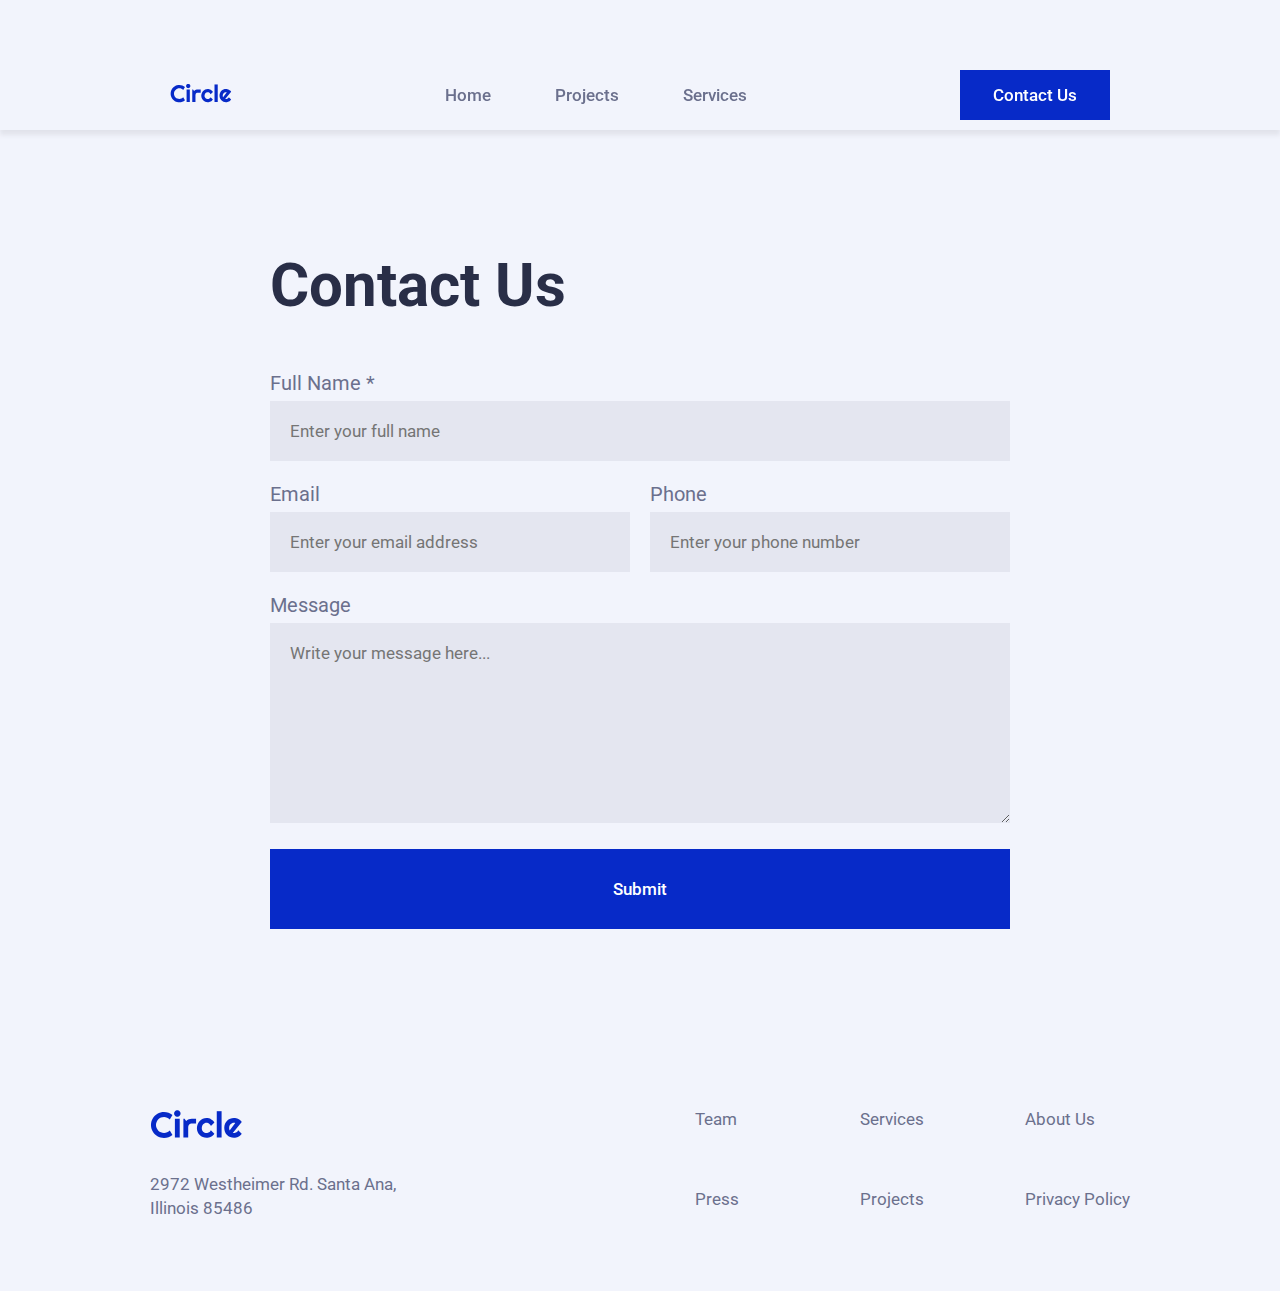
<file: pages/contact.html>
<!DOCTYPE html>
<html lang="en">

<head>
    <meta charset="UTF-8">
    <meta name="viewport" content="width=device-width, initial-scale=1.0">
    <title>Circle - contact us</title>
    <meta name="description" content="Circle is a digital design and development studio for websites and mobile apps.">
    <link rel="icon" type="image/x-icon" href="../project-assets/logos/favicon.ico">
    <link rel="stylesheet" href="../css/styles.css">
    <link rel="stylesheet" href="../css/contact.css">
</head>

<body>

    <header  class="container">
        <nav class="headline-med">

            <a href="../index.html"><img src="../project-assets/logos/circle.svg" alt="Circle logo" /></a>
            <ul>
                <li><a href="../index.html">Home</a></li>
                <li><a href="../index.html#projects">Projects</a></li>
                <li><a href="../index.html#services">Services</a></li>
            </ul>
            <a class="headline-med btn-blue" href="contact.html">Contact Us</a>
        </nav>
    </header>

    <main  class="container">

         <!------------------- CONTACT SECTION ---------------------->

        <section id="contact">

            <h1>Contact Us</h1>

            <div class="cont">
                <form>

                    <label class="body-reg">Full Name *
                        <input class="headline-reg" type="text" name="name" placeholder="Enter your full name" required>
                    </label>

                    <div class="half-width">
                        <label class="body-reg" for="email">Email
                            <input class="headline-reg" type="email" id="email" name="email"
                            placeholder="Enter your email address">
                        </label>
           
                        <label class="body-reg" for="phone">Phone
                            <input class="headline-reg" type="tel" id="phone" name="phone"
                            placeholder="Enter your phone number">
                        </label>
                    </div>

                    <label class="body-reg">Message
                        <textarea class="headline-reg" name="message" placeholder="Write your message here..."></textarea>
                    </label>

                    <button class="btn-blue" type="submit">Submit</button>

                </form>
            </div>
        </section>
    </main>

     <!------------------- FOOTER ---------------------->

    <footer class="container">
        <div>
            <img src="../project-assets/logos/circle.svg" alt="Circle logo" />
            <address class="headline-reg">2972 Westheimer Rd. Santa Ana,<br />Illinois 85486 </address>

        </div>

        <div class="links">
            <ul class="headline-reg">
                <li><a href="#">Team</a></li>
                <li><a href="#">Services</a></li>
                <li><a href="#">About Us</a></li>
                <li><a href="#">Press</a></li>
                <li><a href="#">Projects</a></li>
                <li><a href="#">Privacy Policy</a></li>
            </ul>
        </div>

    </footer>

    <script type="text/javascript" src="contact.js"> </script>

</body>

</html>
</file>
<file: css/styles.css>
/****************** FONT ****************+*/

@import url('https://fonts.googleapis.com/css2?family=Roboto:wght@400;500;700&display=swap');


/****************** COLOR STYLES ****************+*/

:root {
    --primary: #072AC8;
    --accent: #43D2FF;
    --hover: #A2D6F9;
    --tapped: #D1EDFF;
    --dark: #292E47;
    --medium: #6B708D;
    --light: #F2F4FC;
    --light-blue: #ECF7FF;
    --secondary: #FFC600;
}

/****************** GENERAL STYLES ****************+*/

* {
    margin: 0;
    padding: 0;
}


body {
    background-color: var(--light);
    font-family: 'Roboto', sans-serif;
    height: calc(100vh - 140px);
}

.container {
    margin: 0 auto;
    padding: 70px 170px 0;
    width: 100%;
    max-width: 1440px;
    box-sizing: border-box;
}

section {
    padding: 80px 0;
}



/****************** TEXT STYLES ****************+*/

h1 {
    font-size: 60px;
    padding-top: 100px;
}

h3 {
    font-size: 40px;
    padding-bottom: 50px;
}

h4 {
    font-size: 24px;
}


/******
bold: 700     medium: 500   regular:400
****+*/

h1,
h2,
h3,
h4 {
    font-weight: 700;
    color: var(--dark);
}

.body-reg {
    font-size: 20px;
    font-weight: 400;
    color: var(--medium);
}

.body-med {
    font-size: 24px;
    font-weight: 500;
}

.headline-reg {
    font-weight: 400;
    font-size: 17px;
}

.caption-one {
    font-weight: 400;
    font-size: 15px;
}

.caption-two {
    font-weight: 400;
    font-size: 13px;
    color: var(--light)
}


/****************** NAVBAR ****************+*/

nav a,
button {
    font-weight: 500;
    font-size: 17px;
}


ul {
    list-style-type: none;
    padding: 0;
}

nav li {
    display: inline;
    margin: 10px 30px;
}

a {
    text-decoration: none;
}

nav {
    display: flex;
    justify-content: space-between;
    align-items: center; /*  vertically center the items */
    width: 100%;
    padding-bottom: 10px;
}

/*************+ buttons styles ******+***********/

button {
    font-family: inherit;
    padding: 15px 33px;
    border: none;
}


.btn-blue {
    background: var(--primary);
    color: #FFFFFF;
    padding: 15px 33px;
}

.btn-whi {
    background: var(--light);
    color: var(--medium);
    padding: 15px 33px;
}


/*************+ Styles for links ******+***********/

li a {
    color: var(--medium);
}

span a {
    color: var(--primary);
}

li a.active {
    color: var(--primary);
}

a.btn-blue:hover,
a.btn-whi:hover {
    background-color: var(--hover);
    cursor: pointer;
}

li a:hover,
span a:hover {
    color: var(--accent);
    cursor: pointer;
}

button:hover {
    background-color: var(--hover);
    /*change color when hover*/
    cursor: pointer;
    /*image of a pointing hand*/
}


/****************** fixed header ****************+*/

header {
    position: fixed;
    background-color: var(--light);
    z-index: 100;
    filter: drop-shadow(0px 5px 2px #e1e3eb);
}



/*************+ PROJECTS SECTION ******+***********/

#projects div {
    display: flex;
    justify-content: space-between;
    align-items: flex-start;
    gap: 20px;
}

#projects div>article {
    background-color: #FFFFFF;
    height: 100%;
    max-height: 444px;
    filter: drop-shadow(0px 5px 5px #e1e3eb);
    /**create shadow**/

}

#projects article img {
    height: 100%;
    max-height: 240px;
    width: 100%;
    max-width: 340px;
}

#projects article div {
    padding: 15px;
    display: flex;
    flex-direction: column;
    justify-content: flex-start;
    display: block;
    max-width: 100%;
}


#projects article div * {
    padding: 5px 0px;
}

#projects article div span {
    display: block;
    padding: 40px 0px 20px 0px;
    color: var(--primary);
}

#projects article div p:last-of-type {
    color: var(--medium);
}

#projects article div p:first-of-type {
    color: var(--dark);
}


#projects article:hover,
#services article:hover {
    filter: drop-shadow(0px 0px 8px var(--accent));
    background-color: var(--light-blue);
}


/*************+ NEWSLETTER SECTION ******+***********/




section#newsletter {
    background-color: #FFC600;
    text-align: center;
}

#newsletter h3,
#newsletter p,
#newsletter input[type="email"]::placeholder {
    color: var(--dark);
}

#newsletter form {
    margin: 40px auto;
}

#newsletter form input {
    height: 80px;
    width: 320px;
    border: none;
    padding-left: 70px;
    /* leave space for the icon */
}

#newsletter div {
    position: relative;
    display: inline-block;
}

#newsletter form img {
    position: absolute;
    left: 30px;
    top: 50%;
    transform: translateY(-50%);
    /* positions the icon up vertically by 50% of its own height */
}

#newsletter button {
    padding: 30px 61px;
    margin-left: 20px;
}




/*************+ FOOTER******+***********/

footer.container {
    padding: 100px 0 70px;
    display: flex;
    justify-content: space-around;
}

footer img {
    height: 30px;
    width: auto;
}

footer address {
    margin-top: 30px;
    font-style: normal;
    line-height: 1.4;
    color: var(--medium);
}

div.links ul {
    display: grid;
    grid-template-columns: repeat(3, 1fr);
    /* 3 columns */
    grid-auto-rows: auto;
    /* Automatically sized rows */
    grid-gap: 60px;
}



/**************************************************+*/
/****************   MOBILE VERSION   **************+*/
/**************************************************+*/

@media only screen and (max-width: 480px) {

    * {
        margin: 0 auto;
    }


    .container {
        margin: 0 auto;
        padding: 20px 15px;
        width: 100%;
        max-width: 480px;
        box-sizing: border-box;
        border-radius: 10px;
        /* mobile screen has rounded edges */
    }


    section {
        padding: 50px 0;
    }

    /****************** TEXT STYLES ****************+*/

    h1 {
        font-size: 30px;
        padding-top: 30px;
        text-align: center;
    }


    h3 {
        font-size: 24px;
        padding-bottom: 20px;
        text-align: center;
    }

    h4 {
        font-size: 18px;
    }


    .body-reg {
        font-size: 16px;
    }

    .body-med {
        font-size: 16px;
    }

    .headline-reg {
        font-size: 14px;
    }

    .caption-one {
        font-size: 15px;
    }

    .caption-two {
        font-size: 12px;
    }


    /****************** navbar ****************+*/


    header nav ul,
    header nav button {
        overflow: hidden;
        display: none;
    }

    header nav img {
        display: block;
        margin: 0 auto;
        /* Centers the image horizontally */
    }

    header nav {
     padding-bottom: 0;
    }


    /****************** PROJECTS SECTION ****************+*/


    #projects div {
        margin: 0 auto;
        flex-direction: column;
    }

    #projects div article {
        width: 340px;
        align-items: center;
        margin: 0 auto;
    }


    #projects article div * {
        padding: 2px 0px;
    }

    #projects article div span {
        padding: 20px 0px 10px;
        text-align: center;
    }


    /****************** NEWSLETTER SECTION ****************+*/


    #newsletter form input {
        height: 4em;
        padding-left: 60px;
        /* leave space for the icon */
    }

    #newsletter form img {
        left: 20px;
        /* change absolute positioning more to the left */
    }

    #newsletter button {
        padding: 20px 40px;
        margin: 20px;
    }

    #newsletter form {
        display: block;
        align-items: center;
        margin-bottom: 0;
    }



    /****************** FOOTER SECTION ****************+*/


    footer.container {
        flex-direction: column;
        text-align: center;
    }

    footer address {
        margin: 10px 0 50px;
    }

    div.links ul {
        grid-gap: 40px;
    }



}
</file>
<file: css/contact.css>
/*************+ CONTACT PAGE ******+***********/

#contact {
    margin: 0 100px;
}

.cont {
    padding-top: 50px;
    margin: 0 auto;
    /* Center the container */
}


label {
    display: block;
    margin-bottom: 5px;
}

input[type="text"],
textarea {
    width: 100%;
}

textarea {
    height: 200px;
}

.cont input[type="text"],
.cont input[type="email"],
.cont input[type="tel"],
.cont textarea {
    box-sizing: border-box;
    border: none;
    padding: 20px;
    margin-top: 6px;
    margin-bottom: 16px;
    resize: vertical;
    color: var(--medium);
    font-family: inherit;
    background-color: rgba(107, 112, 141, 0.1);
    /* bg var medium color with opacity */

}

.half-width {
    display: flex;
    align-items: center;
    justify-content: space-between;
    gap: 20px;
}

.half-width label {
    display: flex;
    flex-direction: column;
    width: 50%;
}

.cont button {
    width: 100%;
    padding: 30px 0;
}



/**************************************************+*/
/****************   MOBILE VERSION   **************+*/
/**************************************************+*/


@media only screen and (max-width: 480px) {


#contact {
    margin: 0 50px;
    padding-bottom: 0;
}

.half-width {
    display: block;
}

.half-width label {
    width: 100%;
}

.cont input[type="email"],
.cont input[type="tel"] {
       width: 100%;
}

.cont input[type="text"],
.cont input[type="email"],
.cont input[type="tel"],
.cont textarea {
    padding: 1em;
    margin-bottom: 10px;
}

.cont button {
    width: 100%;
    padding: 15px 0;
}

}
</file>
